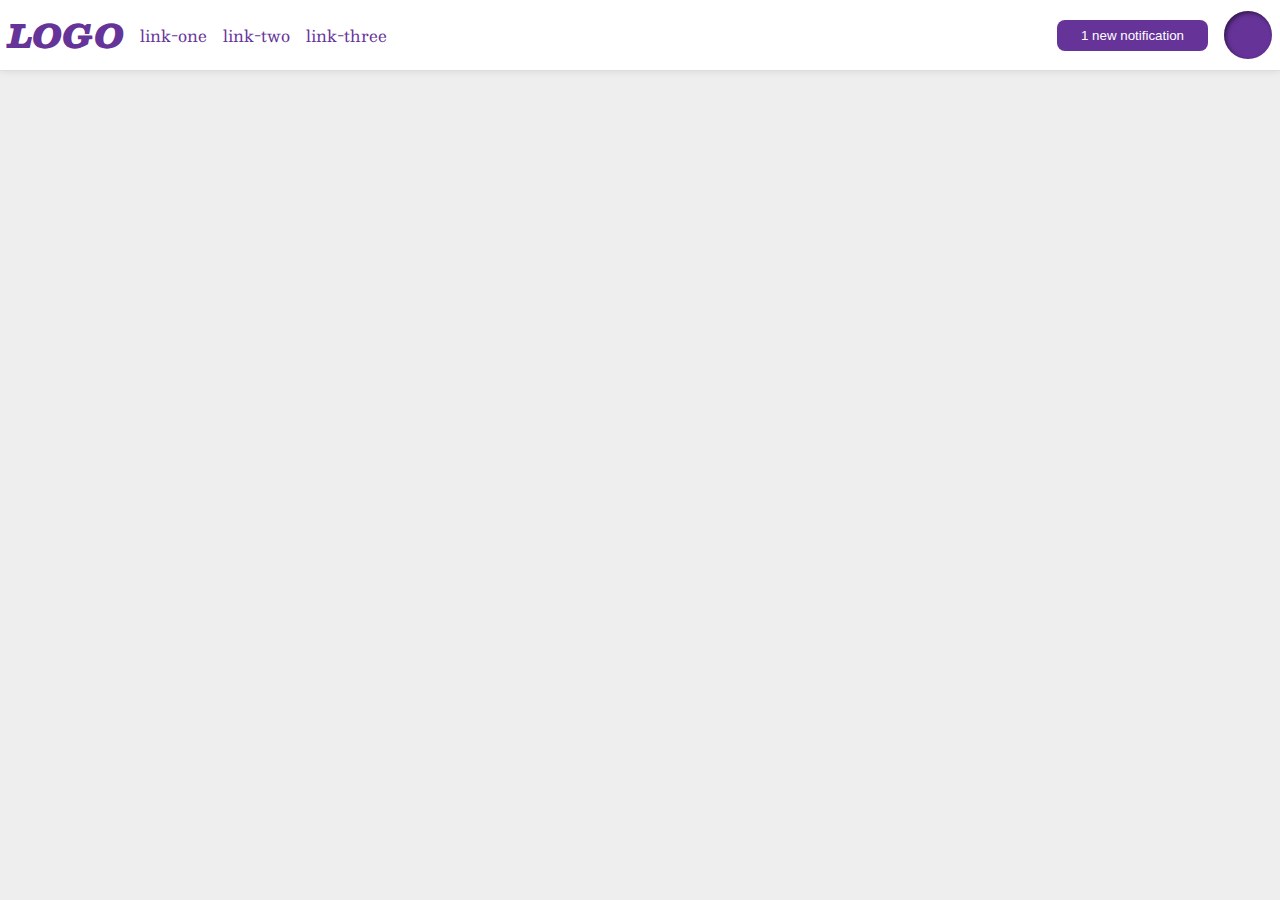
<file: flex/03-flex-header-2/index.html>
<!DOCTYPE html>
<html lang="en">
  <head>
    <meta charset="UTF-8">
    <meta http-equiv="X-UA-Compatible" content="IE=edge">
    <meta name="viewport" content="width=device-width, initial-scale=1.0">
    <title>Flex Header 2</title>
    <link rel="stylesheet" href="style.css">
  </head>
  <body>
    <div class="header">
      <div class="wrapper-left">
        <div class="logo">
          LOGO
        </div>
        <ul class="links">
          <li><a href="google.com">link-one</a></li>
          <li><a href="google.com">link-two</a></li>
          <li><a href="google.com">link-three</a></li>
        </ul>
      </div>
      <div class="wrapper-right">
        <button class="notifications">
          1 new notification
        </button>
        <div class="profile-image">
        </div>
      </div>
    </div>
  </body>
</html>
</file>
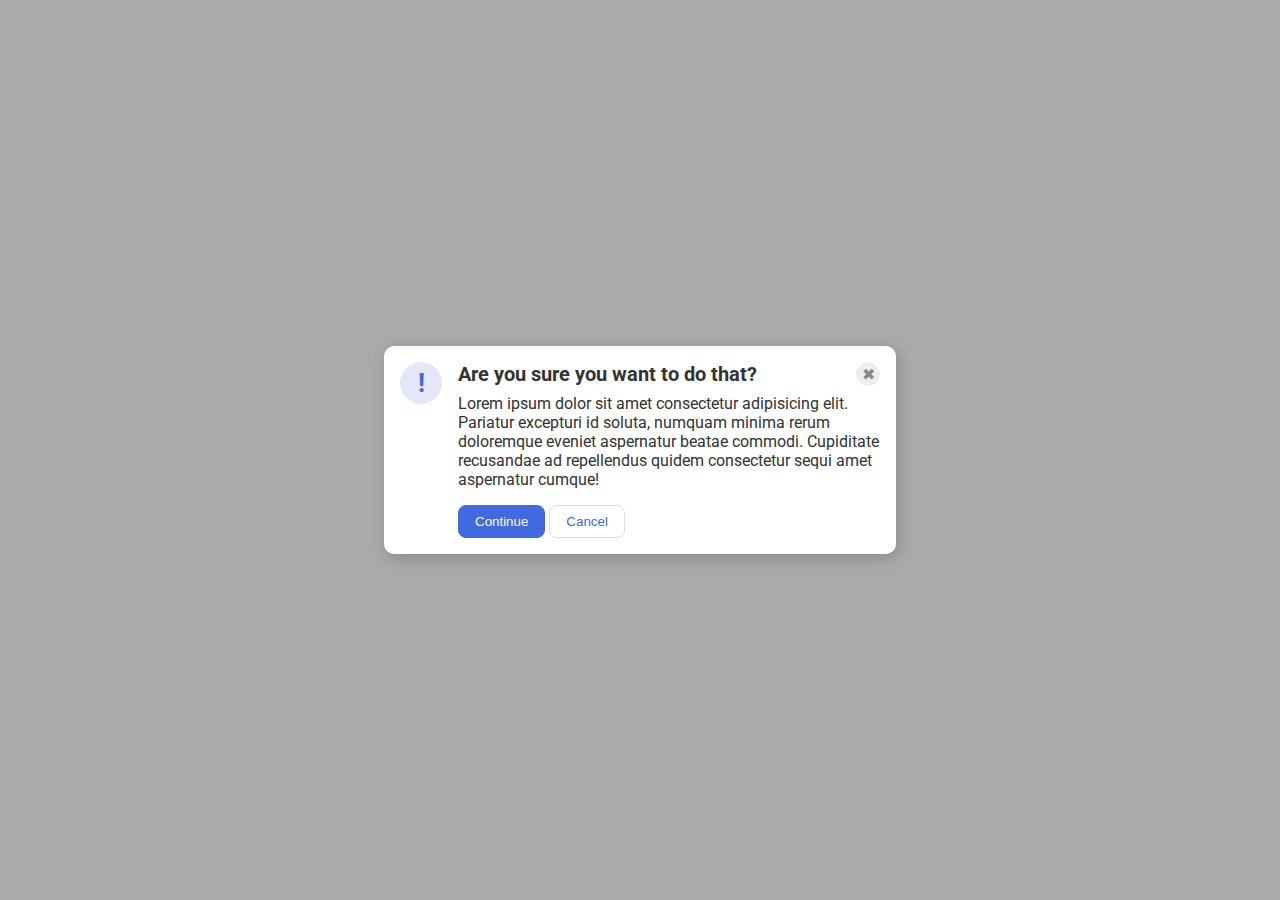
<file: flex/05-flex-modal/index.html>
<!DOCTYPE html>
<html lang="en">
  <head>
    <meta charset="UTF-8">
    <meta http-equiv="X-UA-Compatible" content="IE=edge">
    <meta name="viewport" content="width=device-width, initial-scale=1.0">
    <link rel="stylesheet" href="style.css">
    <title>Modal</title>
  </head>
  <body>
    <div class="modal">
      <div class="icon">!</div>
      <div class="container">
        <div class="header">
          Are you sure you want to do that?
          <button class="close-button">✖</button>
        </div>
        <div class="text">Lorem ipsum dolor sit amet consectetur adipisicing elit. Pariatur excepturi id soluta, numquam minima rerum doloremque eveniet aspernatur beatae commodi. Cupiditate recusandae ad repellendus quidem consectetur sequi amet aspernatur cumque!</div>
        <button class="continue">Continue</button>
        <button class="cancel">Cancel</button>
      </div>
    </div>
  </body>
</html>
</file>
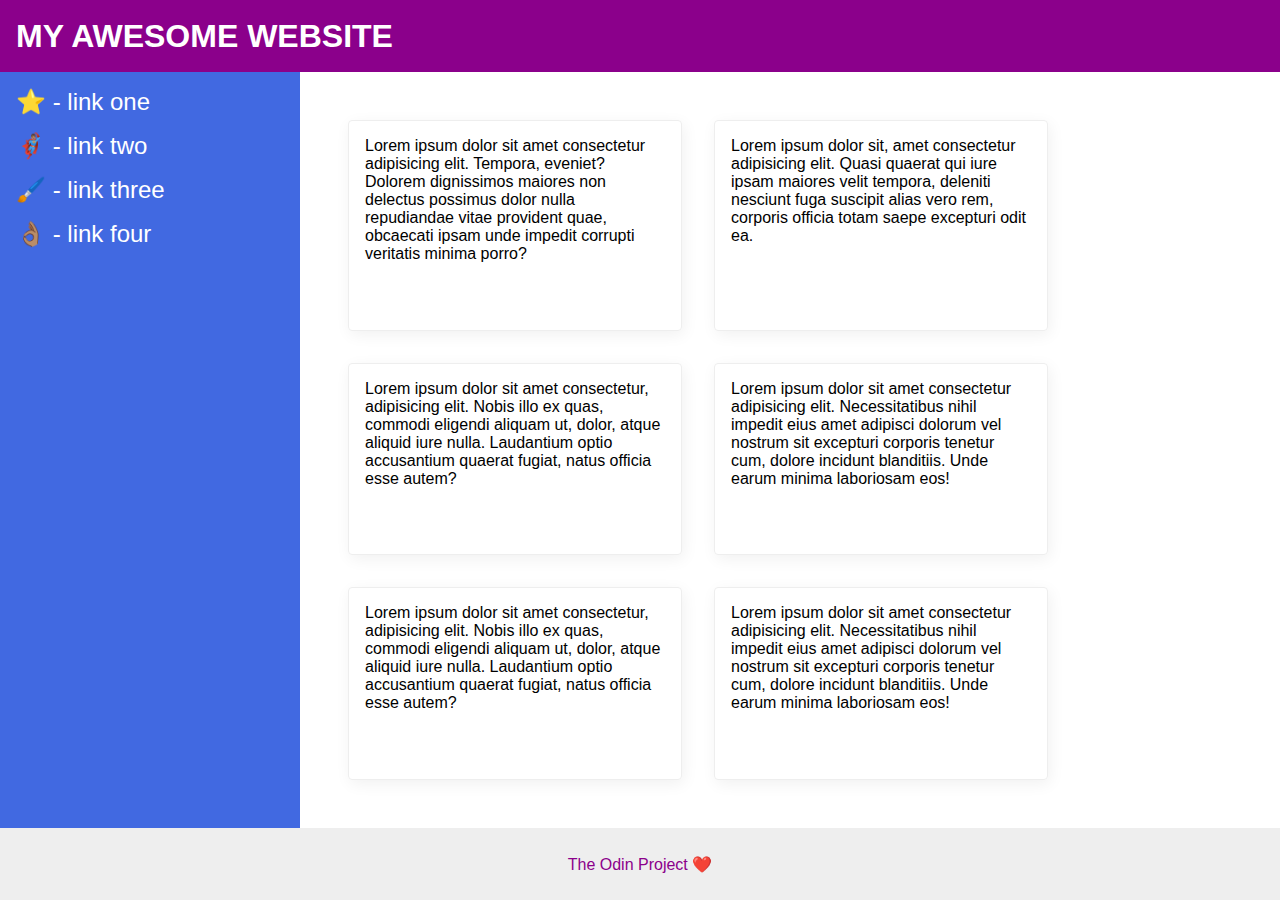
<file: flex/07-flex-layout-2/index.html>
<!DOCTYPE html>
<html lang="en">
  <head>
    <meta charset="UTF-8">
    <meta http-equiv="X-UA-Compatible" content="IE=edge">
    <meta name="viewport" content="width=device-width, initial-scale=1.0">
    <title>The Holy Grail</title>
    <link rel="stylesheet" href="style.css">
  </head>
  <body>
    <div class="header">
      MY AWESOME WEBSITE
    </div>
    <div class="container">
      <div class="sidebar">
        <ul>
          <li><a href="#">⭐ - link one</a></li>
          <li><a href="#">🦸🏽‍♂️ - link two</a></li>
          <li><a href="#">🖌️ - link three</a></li>
          <li><a href="#">👌🏽 - link four</a></li>
        </ul>
      </div>
      <div class="content">
          <div class="card">Lorem ipsum dolor sit amet consectetur adipisicing elit. Tempora, eveniet? Dolorem dignissimos maiores non delectus possimus dolor nulla repudiandae vitae provident quae, obcaecati ipsam unde impedit corrupti veritatis minima porro?</div>
          <div class="card">Lorem ipsum dolor sit, amet consectetur adipisicing elit. Quasi quaerat qui iure ipsam maiores velit tempora, deleniti nesciunt fuga suscipit alias vero rem, corporis officia totam saepe excepturi odit ea.</div>
          <div class="card">Lorem ipsum dolor sit amet consectetur, adipisicing elit. Nobis illo ex quas, commodi eligendi aliquam ut, dolor, atque aliquid iure nulla. Laudantium optio accusantium quaerat fugiat, natus officia esse autem?</div>
          <div class="card">Lorem ipsum dolor sit amet consectetur adipisicing elit. Necessitatibus nihil impedit eius amet adipisci dolorum vel nostrum sit excepturi corporis tenetur cum, dolore incidunt blanditiis. Unde earum minima laboriosam eos!</div>
          <div class="card">Lorem ipsum dolor sit amet consectetur, adipisicing elit. Nobis illo ex quas, commodi eligendi aliquam ut, dolor, atque aliquid iure nulla. Laudantium optio accusantium quaerat fugiat, natus officia esse autem?</div>
          <div class="card">Lorem ipsum dolor sit amet consectetur adipisicing elit. Necessitatibus nihil impedit eius amet adipisci dolorum vel nostrum sit excepturi corporis tenetur cum, dolore incidunt blanditiis. Unde earum minima laboriosam eos!</div>
      </div>
    </div>
    <div class="footer">
      The Odin Project ❤️
    </div>
  </body>
</html>
</file>
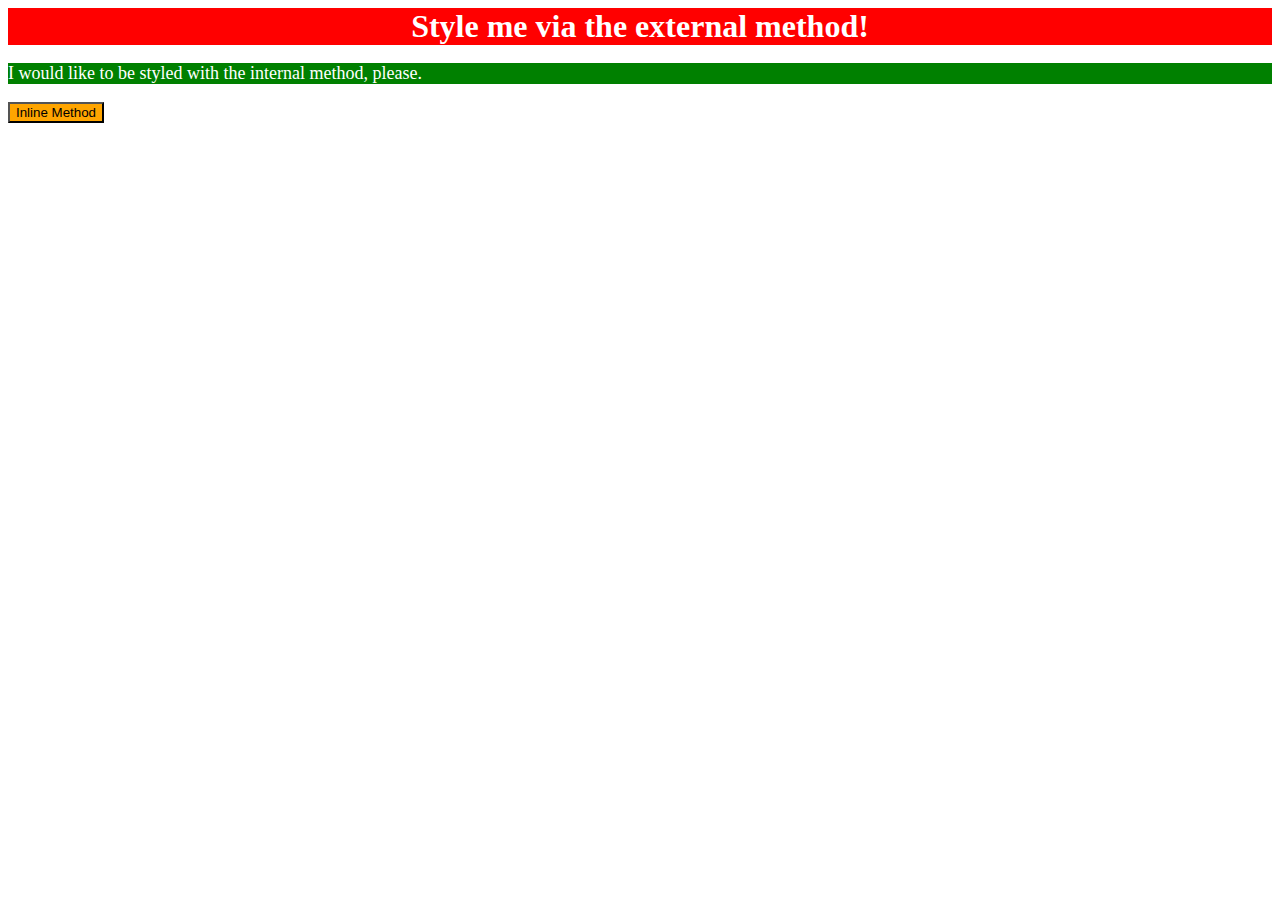
<file: foundations/01-css-methods/index.html>
<!DOCTYPE html>
<html lang="en">
  <head>
    <meta charset="UTF-8">
    <meta http-equiv="X-UA-Compatible" content="IE=edge">
    <meta name="viewport" content="width=device-width, initial-scale=1.0">
    <title>Methods for Adding CSS</title>
    <link rel="stylesheet" href="styles.css">
    <style>
      p {
        background-color: green;
        color: white;
        font-size: 18px;
      }
    </style>
  </head>
  <body>
    <div>Style me via the external method!</div>
    <p>I would like to be styled with the internal method, please.</p>
    <button style="background-color: orange;
    color: black;
    ">Inline Method</button>
  </body>
</html>
</file>
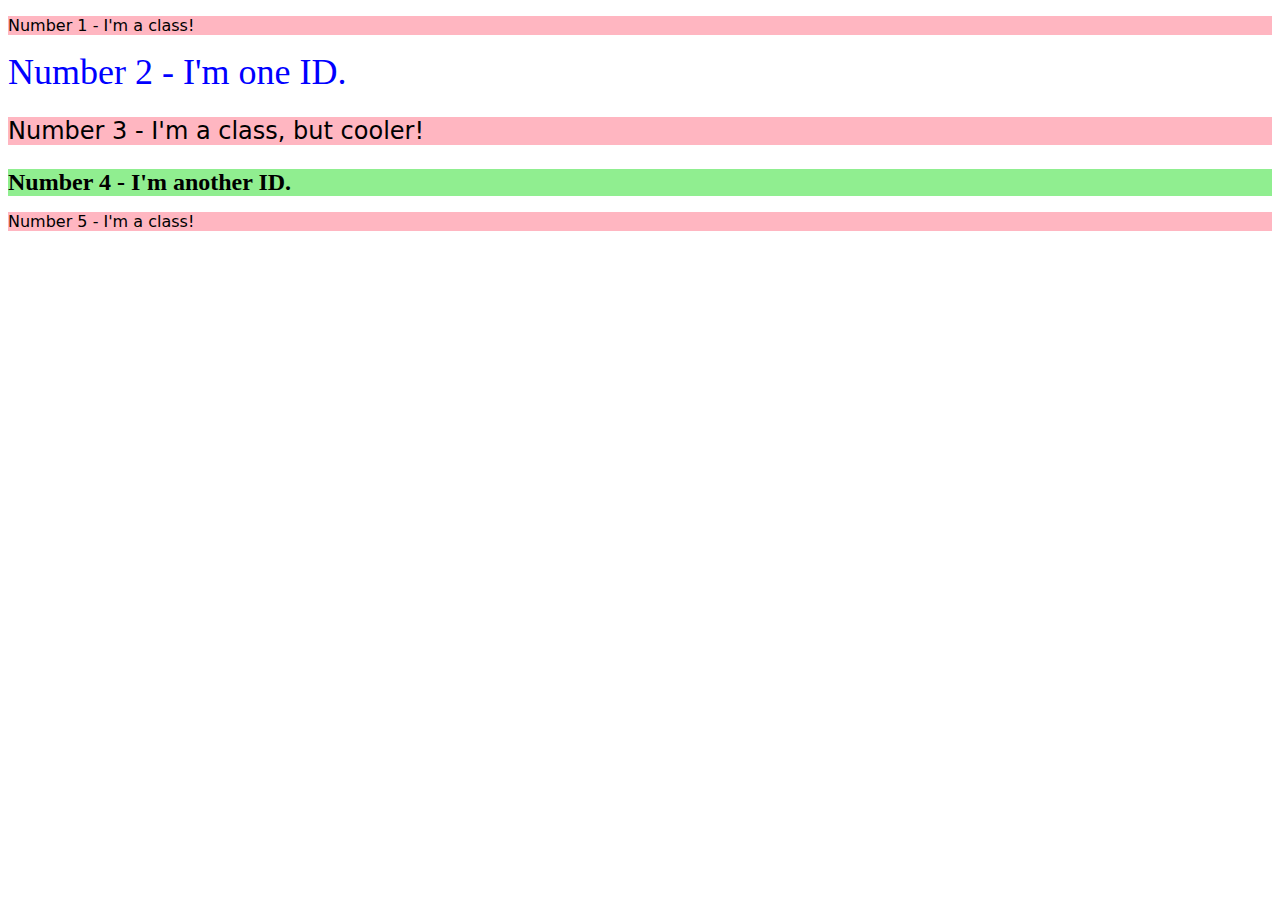
<file: foundations/02-class-id-selectors/index.html>
<!DOCTYPE html>
<html lang="en">
  <head>
    <meta charset="UTF-8">
    <meta http-equiv="X-UA-Compatible" content="IE=edge">
    <meta name="viewport" content="width=device-width, initial-scale=1.0">
    <title>Class and ID Selectors</title>
    <link rel="stylesheet" href="style.css">
  </head>
  <body>
    <p class="odd">Number 1 - I'm a class!</p>
    <div id="two">Number 2 - I'm one ID.</div>
    <p class="odd big">Number 3 - I'm a class, but cooler!</p>
    <div id="four">Number 4 - I'm another ID.</div>
    <p class="odd">Number 5 - I'm a class!</p>
  </body>
</html>
</file>
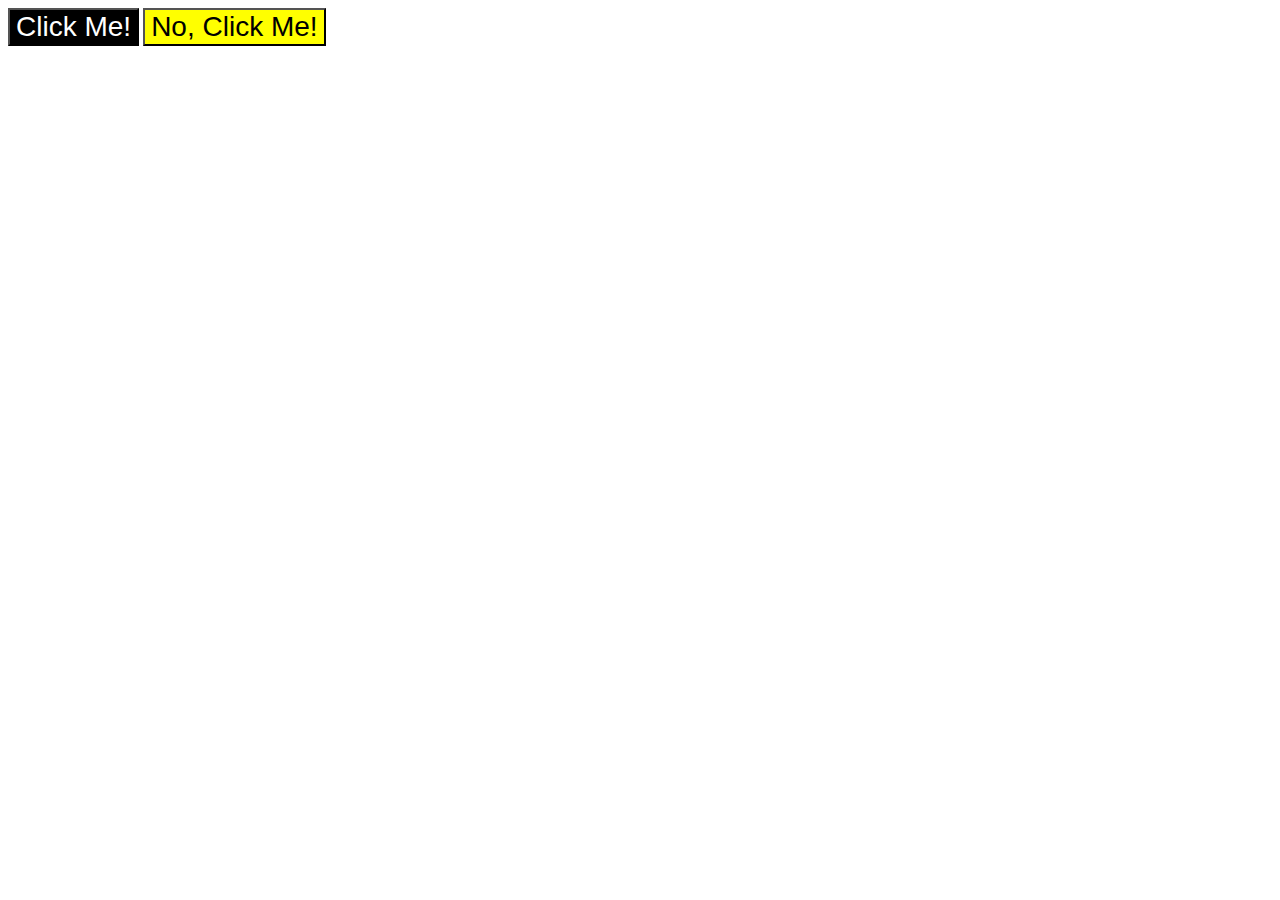
<file: foundations/03-grouping-selectors/index.html>
<!DOCTYPE html>
<html lang="en">
  <head>
    <meta charset="UTF-8">
    <meta http-equiv="X-UA-Compatible" content="IE=edge">
    <meta name="viewport" content="width=device-width, initial-scale=1.0">
    <title>Grouping Selectors</title>
    <link rel="stylesheet" href="style.css">
  </head>
  <body>
    <button class="first">Click Me!</button>
    <button class="second">No, Click Me!</button>
  </body>
</html>
</file>
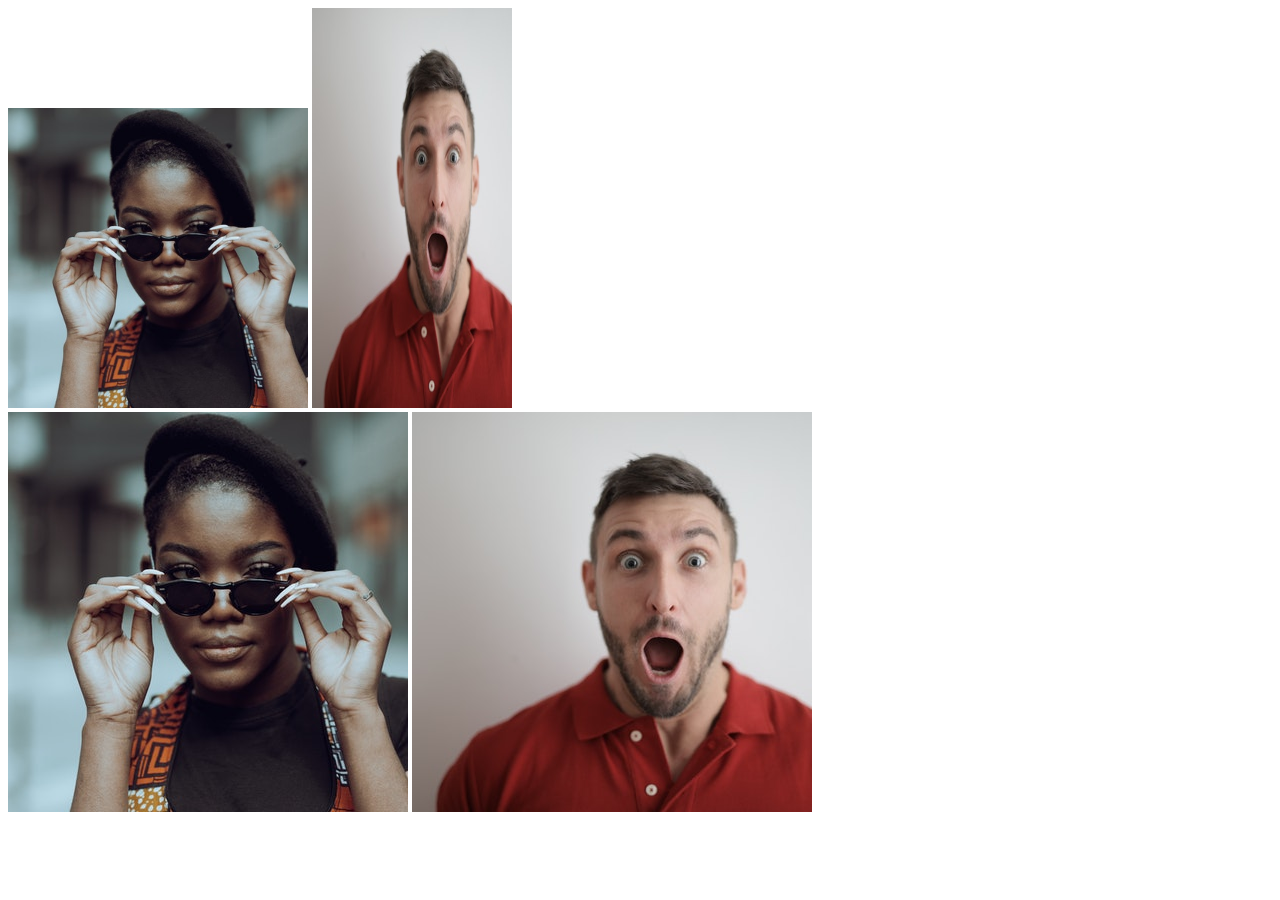
<file: foundations/04-chaining-selectors/index.html>
<!DOCTYPE html>
<html lang="en">
  <head>
    <meta charset="UTF-8">
    <meta http-equiv="X-UA-Compatible" content="IE=edge">
    <meta name="viewport" content="width=device-width, initial-scale=1.0">
    <title>Chaining Selectors</title>
    <link rel="stylesheet" href="style.css">
  </head>
  <body>
    <!-- Check image source path. Review Foundations lesson - Links and Images -->
    <!-- Use the classes BELOW this line -->
    <div>
      <img class="avatar proportioned" src="img/pexels-katho-mutodo-8434791.jpg" alt="Woman with glasses">
      <img class="avatar distorted" src="img/pexels-andrea-piacquadio-3777931.jpg" alt="Man with surprised expression">
    </div>
    <!-- Use the classes ABOVE this line -->
    <div>
      <img class="original proportioned" src="img/pexels-katho-mutodo-8434791.jpg" alt="Woman with glasses">
      <img class="original distorted" src="img/pexels-andrea-piacquadio-3777931.jpg" alt="Man with surprised expression">
    </div>
  </body>
</html>
</file>
<file: flex/03-flex-header-2/style.css>
/* this is some magical font-importing.  
you'll learn about it later. */
@import url('https://fonts.googleapis.com/css2?family=Besley:ital,wght@0,400;1,900&display=swap');

body {
  margin: 0;
  background: #eee;
  font-family: Besley, serif;
}

.header {
  background: white;
  border-bottom: 1px solid #ddd;
  box-shadow: 0 0 8px rgba(0,0,0,.1);
  display: flex;
  justify-content: space-between;
  padding: 8px;
}

.wrapper-left,
.wrapper-right {
  display: flex;
  align-items: center;
  gap: 16px;
}

.profile-image {
  background: rebeccapurple;
  box-shadow: inset 2px 2px 4px rgba(0,0,0,.5);
  border-radius: 50%;
  width: 48px;
  height: 48px;
}

.logo {
  color: rebeccapurple;
  font-size: 32px;
  font-weight: 900;
  font-style: italic;
}

button {
  border: none;
  border-radius: 8px;
  background: rebeccapurple;
  color: white;
  padding: 8px 24px;
}

a {
  /* this removes the line under our links */
  text-decoration: none;
  color: rebeccapurple;
}

ul {
  display: flex;
  gap: 16px;
  padding: 0;
  margin: 0;
  list-style-type: none;
}
</file>
<file: flex/05-flex-modal/style.css>
@import url('https://fonts.googleapis.com/css2?family=Roboto:wght@400;700&display=swap');

html, body {
  height: 100%;
}

body {
  font-family: Roboto, sans-serif;
  margin: 0;
  background: #aaa;
  color: #333;
  /* I'll give you this one for free lol */
  display: flex;
  align-items: center;
  justify-content: center;
}

.modal {
  background: white;
  width: 480px;
  border-radius: 10px;
  box-shadow: 2px 4px 16px rgba(0,0,0,.2);
  display: flex;
  padding: 16px;
  gap: 16px;
}

.icon {
  color: royalblue;
  font-size: 26px;
  font-weight: 700;
  background: lavender;
  width: 42px;
  height: 42px;
  border-radius: 50%;
  display: flex;
  align-items: center;
  justify-content: center;
  flex: 1 0 auto;
}

.header {
  display: flex;
  justify-content: space-between;
  align-items: center;
  margin-bottom: 8px;
  font-size: 20px;
  font-weight: bold;
}

.close-button {
  background: #eee;
  border-radius: 50%;
  color: #888;
  font-weight: 400;
  font-size: 16px;
  height: 24px;
  width: 24px;
  display: flex;
  align-items: center;
  justify-content: center;
  border: 1px solid #eee;
  padding: 0;
}

.text{
  margin-bottom: 16px;
}

button {
  cursor: pointer;
  padding: 8px 16px;
  border-radius: 8px;
}

button.continue {
  background: royalblue;
  border: 1px solid royalblue;
  color: white;
}

button.cancel {
  background: white;
  border: 1px solid #ddd;
  color: royalblue;
}
</file>
<file: flex/07-flex-layout-2/style.css>
body {
  font-family: -apple-system, BlinkMacSystemFont, 'Segoe UI', Roboto, Oxygen, Ubuntu, Cantarell, 'Open Sans', 'Helvetica Neue', sans-serif;
  margin: 0;
  min-height: 100vh;
  display: flex;
  flex-direction: column;
}

.header {
  height: 72px;
  background: darkmagenta;
  color: white;
  display: flex;
  align-items: center;
  font-size: 32px;
  font-weight: 900;
  padding-left: 16px;
}

.container {
  display: flex;
  flex: 1;
}

.sidebar {
  width: 300px;
  background: royalblue;
  box-sizing: border-box;
  flex-shrink: 0;
  padding: 16px;
}

ul {
  list-style-type: none;
  padding: 0;
  margin: 0;
}

li {
  margin-bottom: 16px;
}

a {
  font-size: 24px;
  text-decoration: none;
  color: white;
}

.content {
  padding: 32px;
  display: flex;
  flex-wrap: wrap;
  /*MY SOLUTION*/
  /*width: 60vw;
  gap: 30px;
  align-content: center;
  justify-content: baseline*/
}

.card {
  border: 1px solid #eee;
  box-shadow: 2px 4px 16px rgba(0,0,0,.06);
  border-radius: 4px;
  padding: 16px;
  margin: 16px;
  width: 300px;
  /*MY SOLUTION*/
  /*height: 400px;
  flex: 0 0 350px;
  padding: 20px;*/
}

.footer {
  height: 72px;
  background: #eee;
  color: darkmagenta;
  display: flex;
  align-items: center;
  justify-content: center;
}
</file>
<file: foundations/01-css-methods/styles.css>
div {
  background-color: red;
  color: white;
  font-size: 32px;
  text-align: center;
  font-weight: bold;
}
</file>
<file: foundations/02-class-id-selectors/style.css>
.odd {
  background-color: lightpink;
  font-family: Verdana, "DejaVu Sans", sans-serif;
}

#two {
  color: blue;
  font-size: 36px;
}

.big,
#four {
  font-size: 24px;
}

#four {
  background-color: lightgreen;
  font-weight: bold;
}
</file>
<file: foundations/03-grouping-selectors/style.css>
.first,
.second {
  font-size: 28px;
  font-family: Helvetica, 'Times New Roman', sans-serif;
}

.first {
  background-color: black;
  color: white;
}

.second {
  background-color: yellow;
}
</file>
<file: foundations/04-chaining-selectors/style.css>
.avatar.proportioned {
  height: auto;
  width: 300px;
}

.avatar.distorted {
  height: 400px;
  width: 200px;
}
</file>
